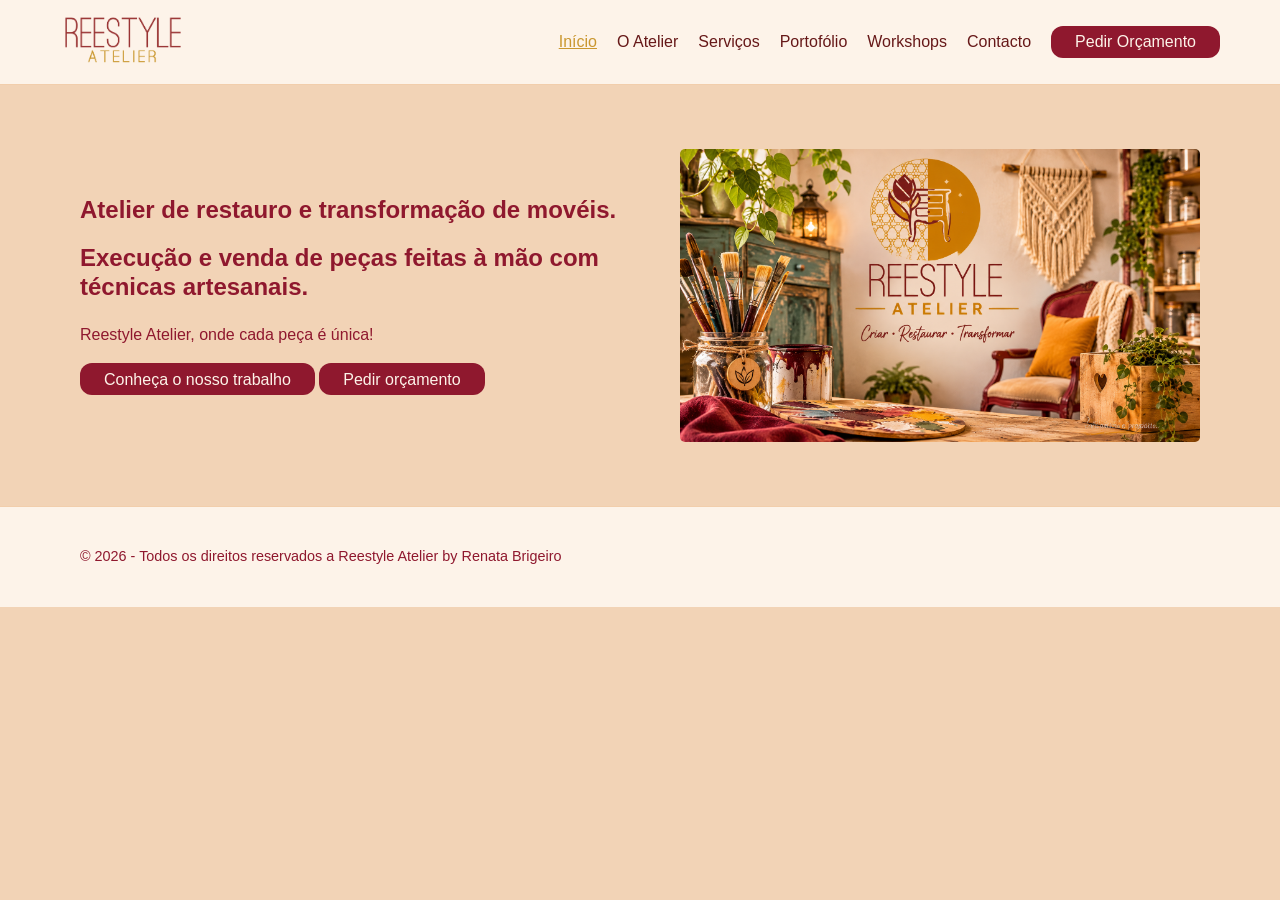
<file: index.html>
<!DOCTYPE html>
<html lang="pt">
<head>
    <meta charset="UTF-8">
    <meta name="viewport" content="width=device-width, initial-scale=1.0">
    <meta name="description" content="Reestyle Atelier - Artesanato, pintura, transformação e restauro de móveis">


    <title>Reestyle Atelier - Onde cada peça é única</title>
    <link rel="stylesheet" href="css/estilo.css">
    </head>
<body>

   <!-- Cabeçalho / TOPO de página-->
  <header class="header" id="topo">
    <div class="container header-inner">
      <a href="index.html"> <img src="img/logoReestyleMarca.png" class="logo" alt="Logotipo Reestyle Atelier"> </a>
      <nav class="menu">
        <a href="index.html" class="ativo">Início</a>
        <a href="atelier.html">O Atelier</a>
        <a href="servicos.html">Serviços</a>
        <a href="portfolio.html">Portofólio</a>
        <a href="workshop.html">Workshops</a>
        <a href="contactos.html">Contacto</a>
        <a href="orcamento.html" class="button">Pedir Orçamento</a>
      </nav>
    </div>
  </header>

  <!-- Container / Central-->
  <main class="main">
    <div class="container">
      <section class="conteudo">

        <div><h2>Atelier de restauro e transformação de movéis.</h2>
          <h2>Execução e venda de peças feitas à mão com técnicas artesanais.</h2>
          <p>Reestyle Atelier, onde cada peça é única!</p>
          <a class="button" href="portfolio.html">Conheça o nosso trabalho</a>
          <a class="button" href="orcamento.html">Pedir orçamento</a>
        </div>

        <div><img src="img/img_index.png" class="img" width="700" alt="Ilustração que transmite a essência e serviços disponíveis do Reestyle Atelier"></div>
               
      </section>
    </div>
  </main>

  <footer class="footer">
    <div class="container">
      <p>&copy; 2026 - Todos os direitos reservados a Reestyle Atelier by Renata Brigeiro</p>
    </div>
  </footer>
    
</body>
</html>
</file>
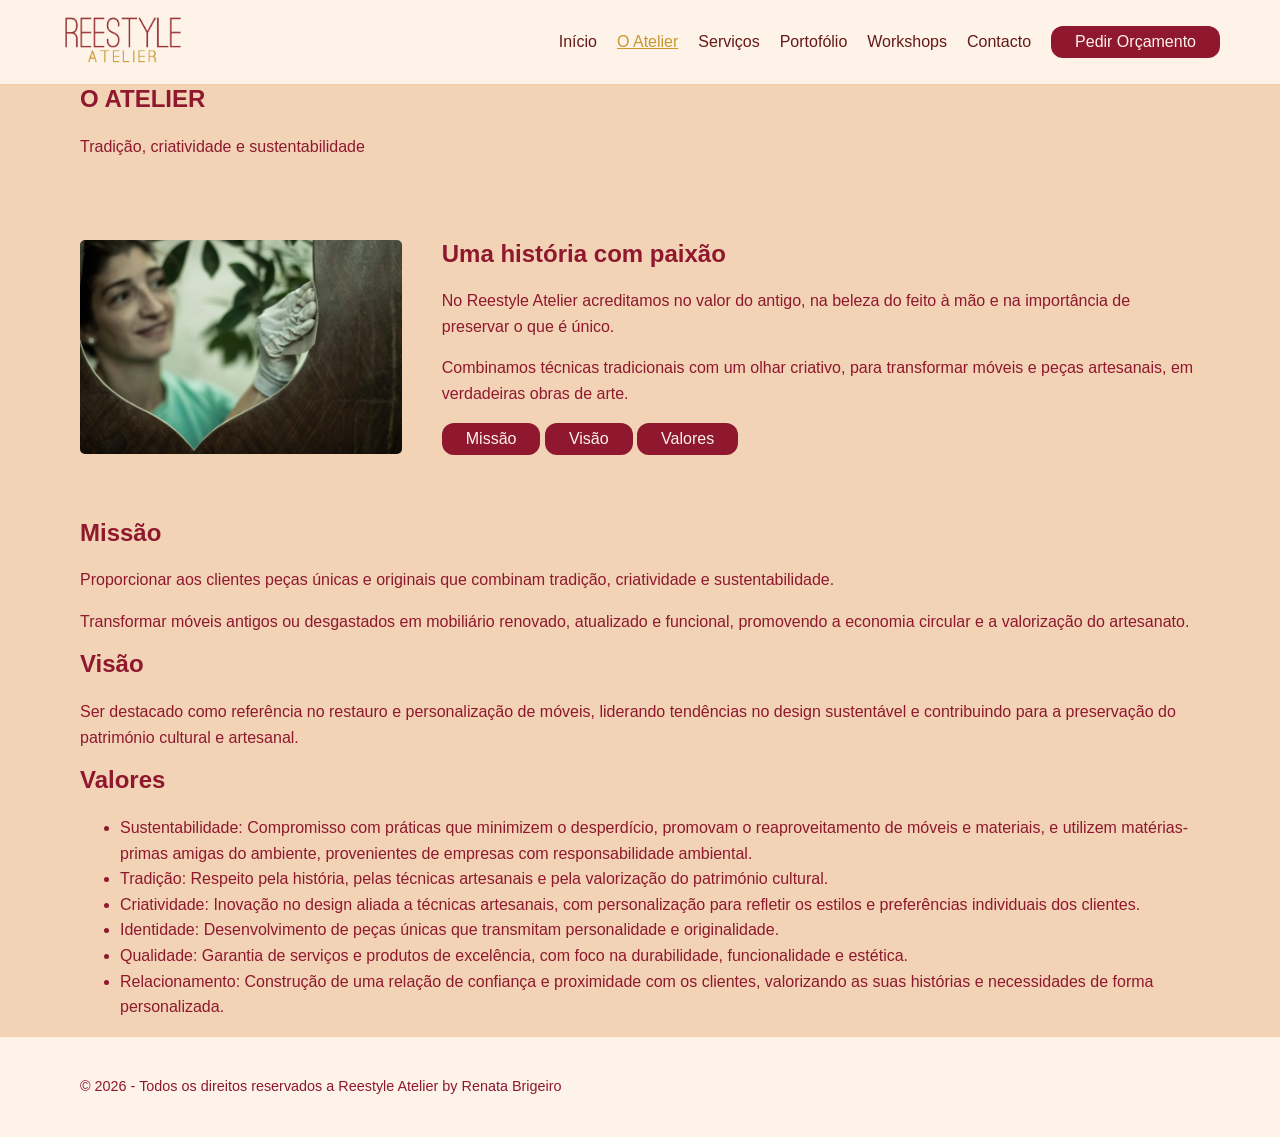
<file: atelier.html>
<!DOCTYPE html>
<html lang="pt">
<head>
    <meta charset="UTF-8">
    <meta name="viewport" content="width=device-width, initial-scale=1.0">
    <title>Reestyle Atelier</title>
    <link rel="stylesheet" href="css/estilo.css">
   
</head>
<body>
       <!-- Cabeçalho / TOPO de página-->
  <header class="header" id="topo">
    <div class="container header-inner">
      <a href="index.html"> <img src="img/logoReestyleMarca.png" class="logo" alt="Logotipo Reestyle Atelier"> </a>
      <nav class="menu">
        <a href="index.html">Início</a>
        <a href="atelier.html" class="ativo">O Atelier</a>
        <a href="servicos.html">Serviços</a>
        <a href="portfolio.html">Portofólio</a>
        <a href="workshop.html">Workshops</a>
        <a href="contactos.html">Contacto</a>
        <a href="orcamento.html" class="button">Pedir Orçamento</a>
      </nav>
    </div>
  </header>

  <!-- Container / Central-->
  <main class="main">

  <div id="topo" class="container">
    <h2>O ATELIER</h2>
    <p>Tradição, criatividade e sustentabilidade</p>
    <section class="conteudo">

        <div>
          <img src="img/oatelier.jpg" class="img" width="400" alt="A artesã restaurando uma peça no Reestyle Atelier">
        </div> 
         
        <div>
          <h2>Uma história com paixão</h2>
            <p>No Reestyle Atelier acreditamos no valor do antigo, na beleza do feito à mão e na importância
              de preservar o que é único.
            </p>
            <p>Combinamos técnicas tradicionais com um olhar criativo, para transformar móveis e peças artesanais,
              em verdadeiras obras de arte.
            </p>
            <a class="button" href="#missao">Missão</a>
            <a class="button" href="#visao">Visão</a>
            <a class="button" href="#valores">Valores</a>
          </div>
               
      </section>

      <div id="missao">
        <h2>Missão</h2>
      <p>Proporcionar aos clientes peças únicas e originais que combinam tradição, criatividade e sustentabilidade.
      </p>
      <p>Transformar móveis antigos ou desgastados em mobiliário renovado, atualizado e funcional, promovendo
        a economia circular e a valorização do artesanato.</p>
       
    </div>

    <div id="visao">
        <h2>Visão</h2>
        <p>Ser destacado como referência no restauro e personalização de móveis,
liderando tendências no design sustentável e contribuindo para a preservação
do património cultural e artesanal.</p>
       
    </div>

    <div id="valores">
        <h2>Valores</h2>
        <ul>
          <li>
            Sustentabilidade: Compromisso com práticas que minimizem o
desperdício, promovam o reaproveitamento de móveis e materiais, e
utilizem matérias-primas amigas do ambiente, provenientes de empresas
com responsabilidade ambiental.
            </li>
            <li>
              Tradição: Respeito pela história, pelas técnicas artesanais e pela
valorização do património cultural.
            </li>
            <li>
              Criatividade: Inovação no design aliada a técnicas artesanais, com
personalização para refletir os estilos e preferências individuais dos
clientes.
            </li>
            <li>
              Identidade: Desenvolvimento de peças únicas que transmitam
personalidade e originalidade.
            </li>
            <li>
              Qualidade: Garantia de serviços e produtos de excelência, com foco na
durabilidade, funcionalidade e estética.
            </li>
            <li>Relacionamento: Construção de uma relação de confiança e proximidade
com os clientes, valorizando as suas histórias e necessidades de forma
personalizada.</li>

        </ul>
       

    </div>

    </div>

    
    

  </main>

  <footer class="footer">
    <div class="container">
      <p>&copy; 2026 - Todos os direitos reservados a Reestyle Atelier by Renata Brigeiro</p>
    </div>
  </footer>

  
  
</body>
</html>
</file>
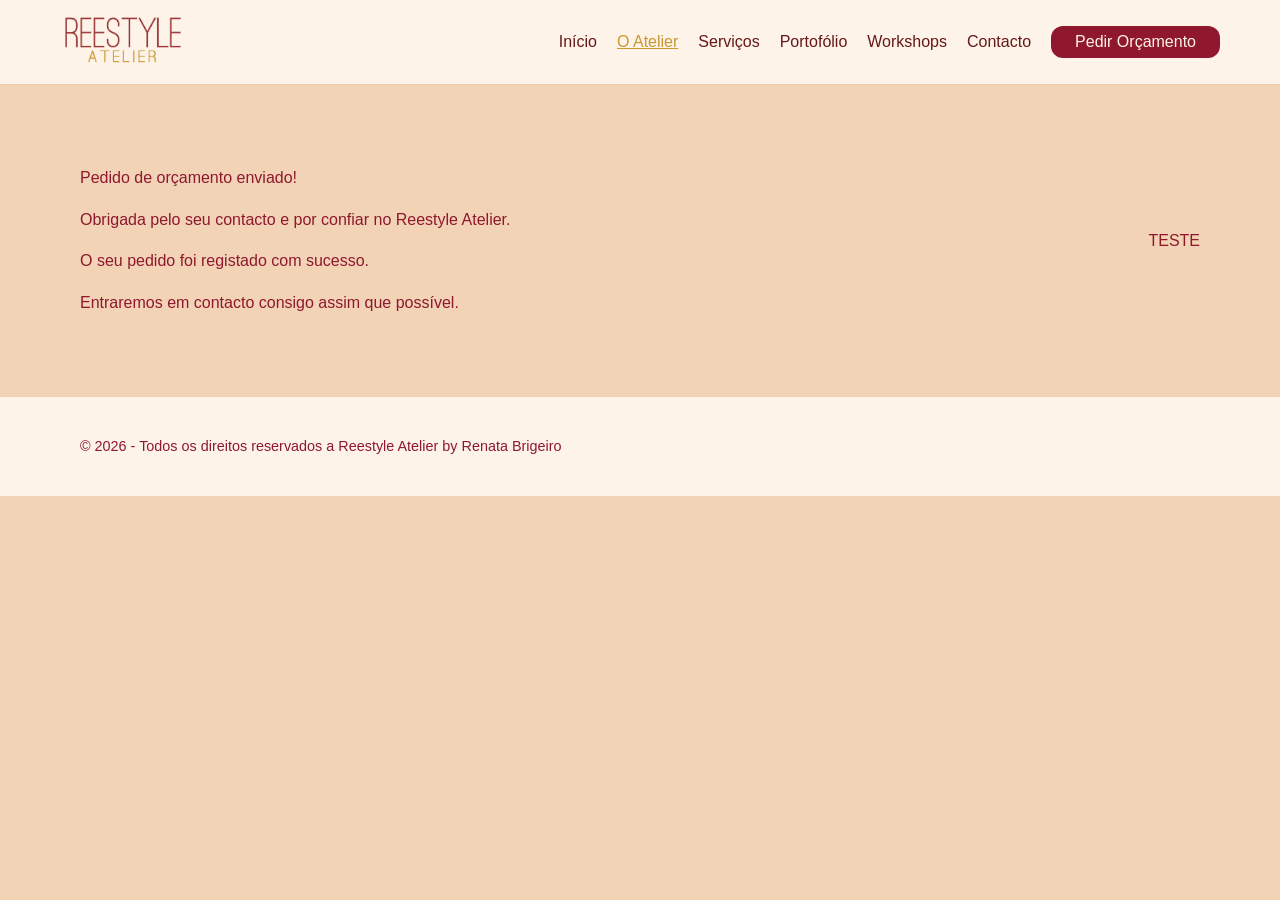
<file: confirmacao.html>
<!DOCTYPE html>
<html lang="pt">
<head>
    <meta charset="UTF-8">
    <meta name="viewport" content="width=device-width, initial-scale=1.0">
    <title>Confirmação de submissão de Formulário</title>
    <link rel="stylesheet" href="css/estilo.css">

</head>
<body>
       <!-- Cabeçalho / TOPO de página-->
  <header class="header" id="topo">
    <div class="container header-inner">
      <a href="index.html"> <img src="img/logoReestyleMarca.png" class="logo" alt="Logotipo Reestyle Atelier"> </a>
      <nav class="menu">
        <a href="index.html">Início</a>
        <a href="atelier.html" class="ativo">O Atelier</a>
        <a href="servicos.html">Serviços</a>
        <a href="portfolio.html">Portofólio</a>
        <a href="workshop.html">Workshops</a>
        <a href="contactos.html">Contacto</a>
        <a href="orcamento.html" class="button">Pedir Orçamento</a>
      </nav>
    </div>
  </header>

    <!-- Container / Central-->
  <main class="main">
    <div class="container">
      <section class="conteudo">
        <div>
            <p>Pedido de orçamento enviado! </p>
            <p>Obrigada pelo seu contacto e por confiar no Reestyle Atelier.</p>
            <p>O seu pedido foi registado com sucesso.</p>
            <p>Entraremos em contacto consigo assim que possível.</p>
        </div>
        <div class="grid grid-cols-1 sm:grid-cols-2 gap-5">
            TESTE
            
        </div>  
      </section>
    </div>
  </main>
 
    <footer class="footer">
    <div class="container">
      <p>&copy; 2026 - Todos os direitos reservados a Reestyle Atelier by Renata Brigeiro</p>
    </div>
  </footer>
    
</body>
</html>
</file>
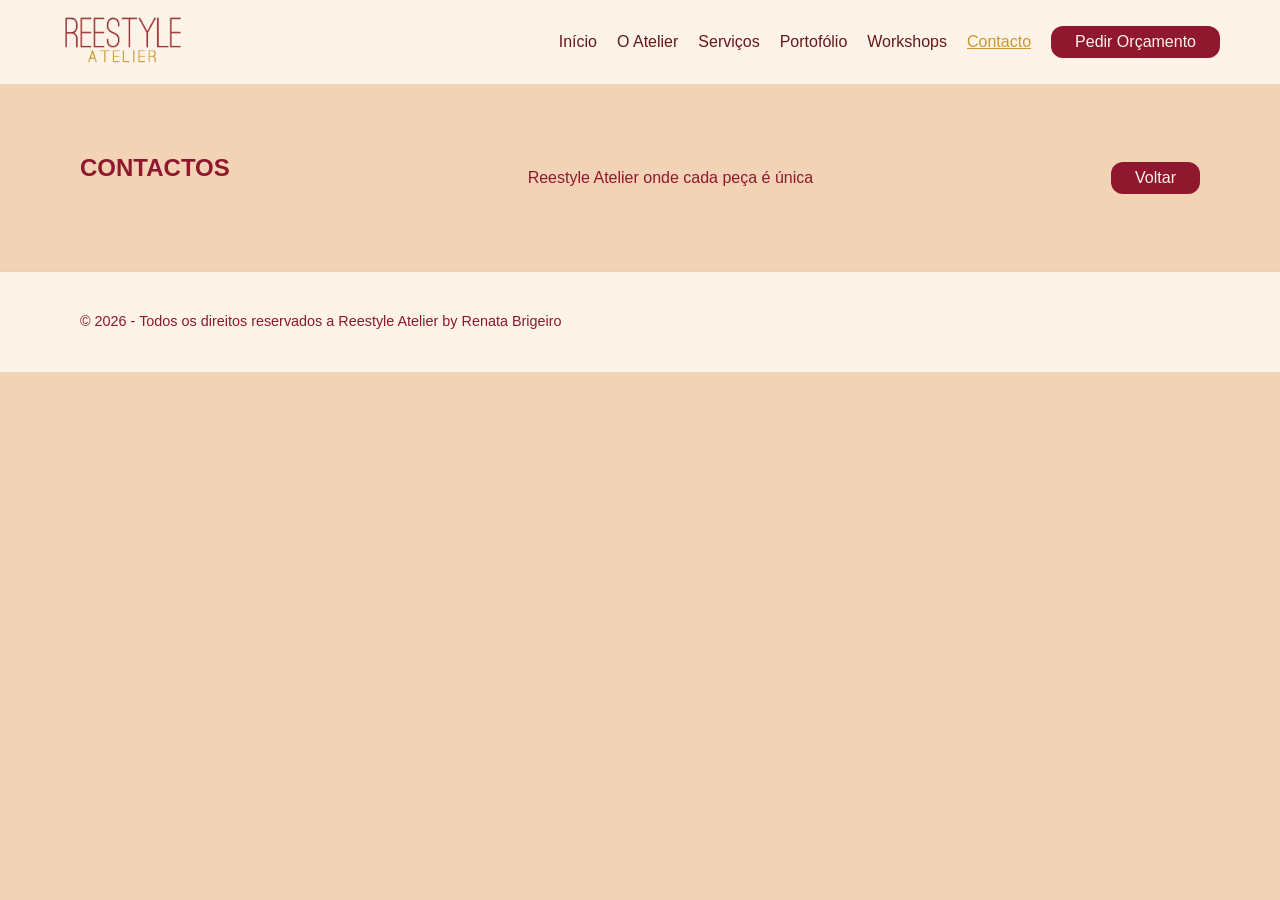
<file: contactos.html>
<!DOCTYPE html>
<html lang="pt">
<head>
    <meta charset="UTF-8">
    <meta name="viewport" content="width=device-width, initial-scale=1.0">
    <title>Contactos</title>
    <link rel="stylesheet" href="css/estilo.css">
</head>
<body>
       <!-- Cabeçalho / TOPO de página-->
  <header class="header" id="topo">
    <div class="container header-inner">
      <a href="index.html"> <img src="img/logoReestyleMarca.png" class="logo" alt="Logotipo Reestyle Atelier"> </a>
      <nav class="menu">
        <a href="index.html">Início</a>
        <a href="atelier.html">O Atelier</a>
        <a href="servicos.html">Serviços</a>
        <a href="portfolio.html">Portofólio</a>
        <a href="workshop.html">Workshops</a>
        <a href="contactos.html"  class="ativo">Contacto</a>
        <a href="orcamento.html" class="button">Pedir Orçamento</a>
      </nav>
    </div>
  </header>

    <main class="main">
    <div class="container">
      <section class="conteudo">
        <h1>CONTACTOS</h1>
        <p>Reestyle Atelier onde cada peça é única</p>
        <div>
        <a class="button" href="index.html">Voltar</a>
        
      </div>
      </section>
    </div>
  </main>

  <footer class="footer">
    <div class="container">
      <p>&copy; 2026 - Todos os direitos reservados a Reestyle Atelier by Renata Brigeiro</p>
    </div>
  </footer>
    
</body>
</html>
</file>
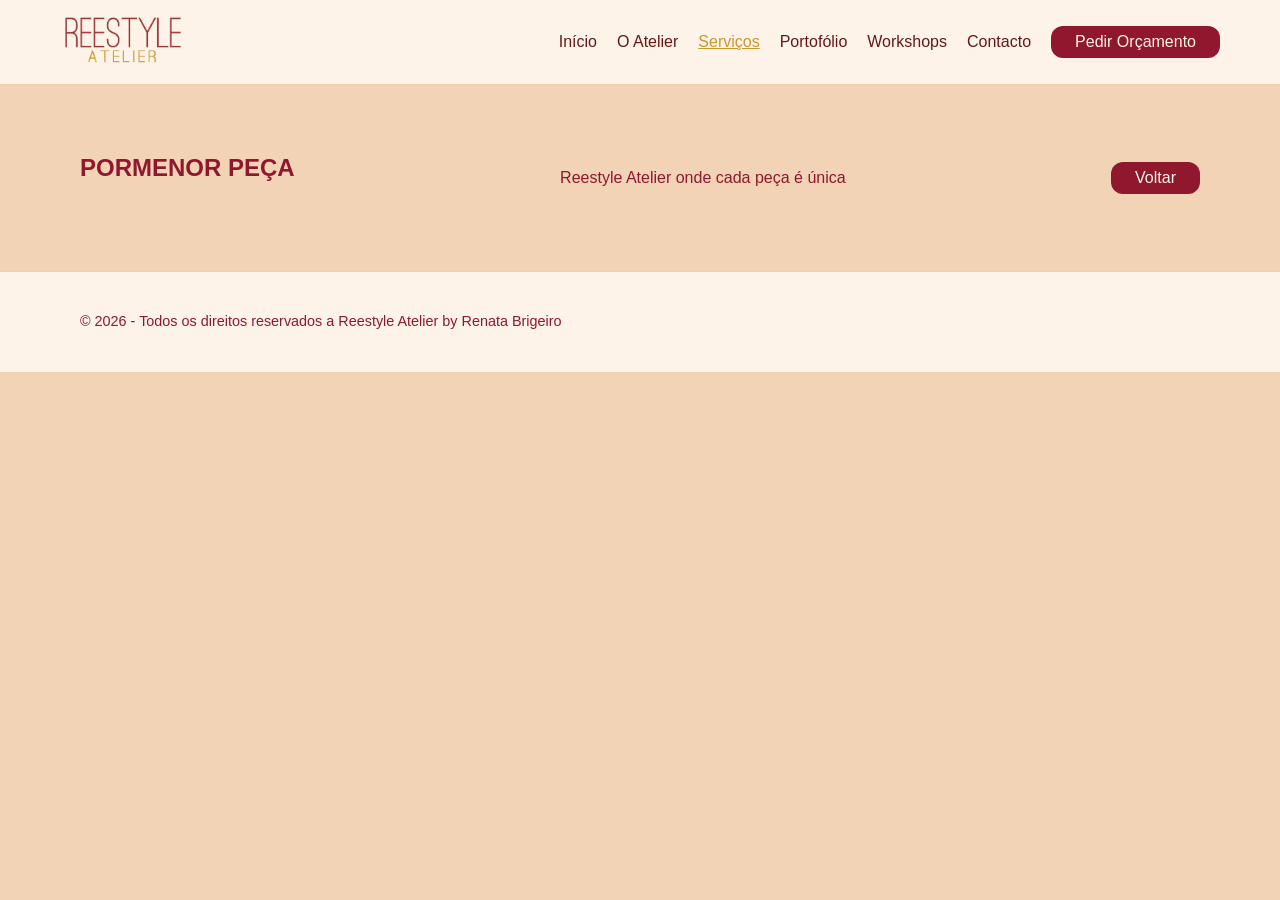
<file: peca.html>
<!DOCTYPE html>
<html lang="pt">
<head>
    <meta charset="UTF-8">
    <meta name="viewport" content="width=device-width, initial-scale=1.0">
    <title>Descrição da Peça</title>
    <link rel="stylesheet" href="css/estilo.css">
    
</head>
<body>
       <!-- Cabeçalho / TOPO de página-->
  <header class="header" id="topo">
    <div class="container header-inner">
      <a href="index.html"> <img src="img/logoReestyleMarca.png" class="logo" alt="Logotipo Reestyle Atelier"> </a>
      <nav class="menu">
        <a href="index.html">Início</a>
        <a href="atelier.html">O Atelier</a>
        <a href="servicos.html"  class="ativo">Serviços</a>
        <a href="portfolio.html">Portofólio</a>
        <a href="workshop.html">Workshops</a>
        <a href="contactos.html">Contacto</a>
        <a href="orcamento.html" class="button">Pedir Orçamento</a>
      </nav>
    </div>
  </header>

     <main class="main">
    <div class="container">
      <section class="conteudo">
        <h1>PORMENOR PEÇA</h1>
        <p>Reestyle Atelier onde cada peça é única</p>
        <div>
        <a class="button" href="index.html">Voltar</a>
        
      </div>
      </section>
    </div>
  </main>
  
    <footer class="footer">
    <div class="container">
      <p>&copy; 2026 - Todos os direitos reservados a Reestyle Atelier by Renata Brigeiro</p>
    </div>
  </footer>

</body>
</html>
</file>
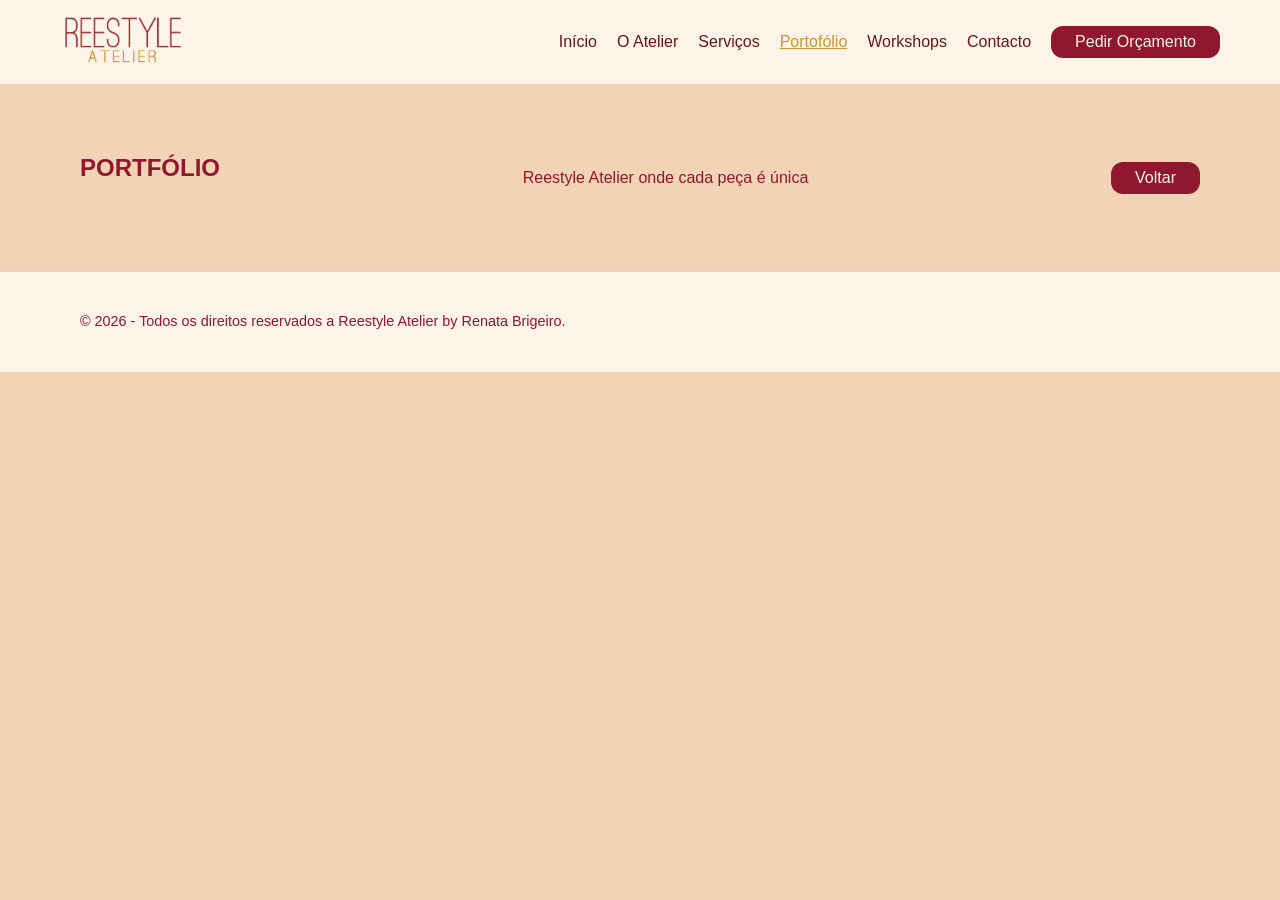
<file: portfolio.html>
<!DOCTYPE html>
<html lang="pt">
<head>
    <meta charset="UTF-8">
    <meta name="viewport" content="width=device-width, initial-scale=1.0">
    <title>Portofólio</title>
    <link rel="stylesheet" href="css/estilo.css">
    
</head>
<body>
   <!-- Cabeçalho / TOPO de página-->
  <header class="header" id="topo">
    <div class="container header-inner">
      <a href="index.html"> <img src="img/logoReestyleMarca.png" class="logo" alt="Logotipo Reestyle Atelier"> </a>
      <nav class="menu">
        <a href="index.html">Início</a>
        <a href="atelier.html">O Atelier</a>
        <a href="servicos.html">Serviços</a>
        <a href="portfolio.html"  class="ativo">Portofólio</a>
        <a href="workshop.html">Workshops</a>
        <a href="contactos.html">Contacto</a>
        <a href="orcamento.html" class="button">Pedir Orçamento</a>
      </nav>
    </div>
  </header>

  <main class="main">
    <div class="container">
      <section class="conteudo">
        <h1>PORTFÓLIO</h1>
        <p>Reestyle Atelier onde cada peça é única</p>
        <div>
        <a class="button" href="index.html">Voltar</a>
        
      </div>
      </section>
    </div>
  </main>

  

  <footer class="footer">
    <div class="container">
      <p>&copy; 2026 - Todos os direitos reservados a Reestyle Atelier by Renata Brigeiro.</p>
    </div>
  </footer>
    
</body>
</html>
</file>
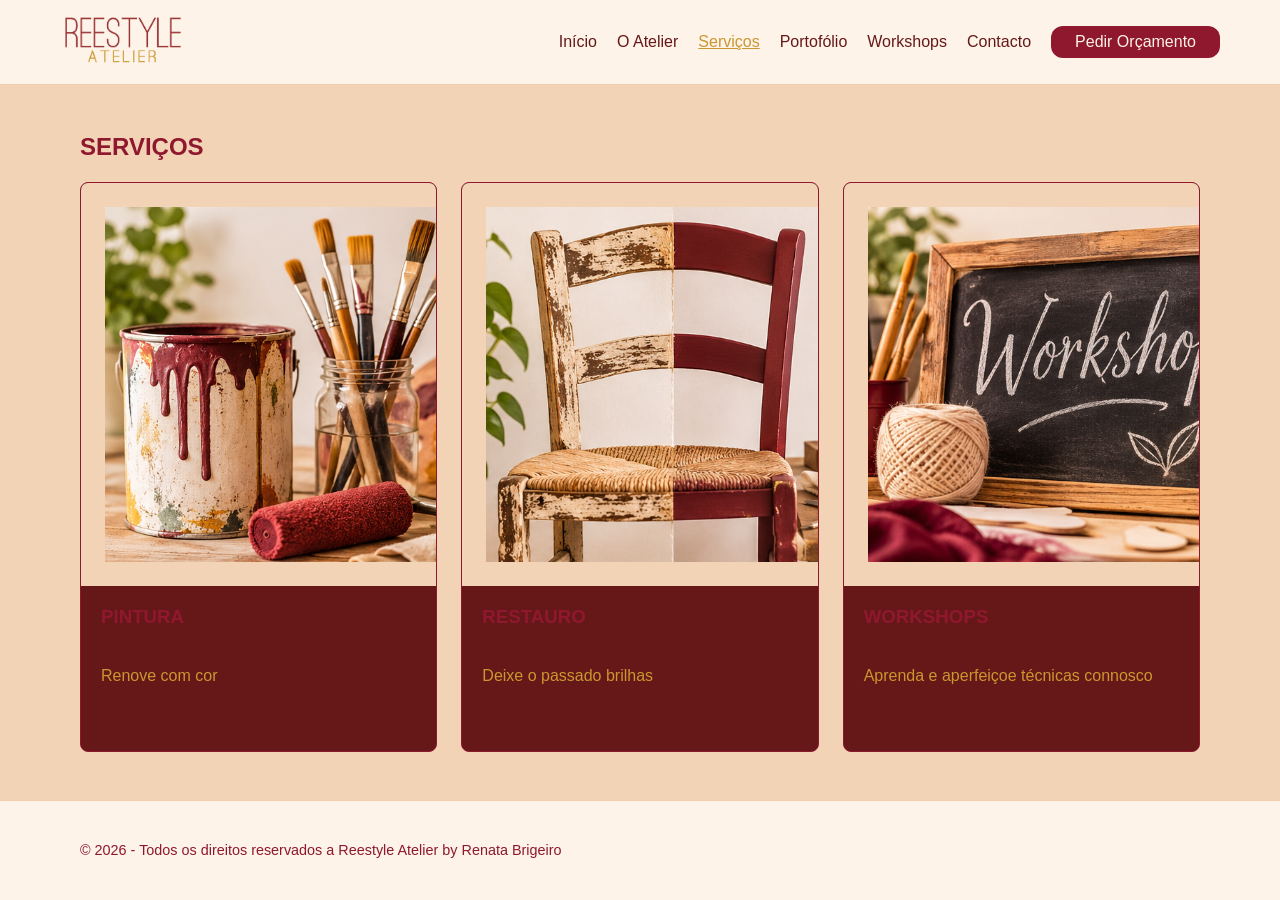
<file: servicos.html>
<!DOCTYPE html>
<html lang="pt">
<head>
    <meta charset="UTF-8">
    <meta name="viewport" content="width=device-width, initial-scale=1.0">
    <title>Serviços</title>
    <link rel="stylesheet" href="css/estilo.css">
    <link rel="stylesheet" href="css/estilo-card-grid.css">
    
</head>
<body>
       <!-- Cabeçalho / TOPO de página-->
  <header class="header" id="topo">
    <div class="container header-inner">
      <a href="index.html"> <img src="img/logoReestyleMarca.png" class="logo" alt="Logotipo Reestyle Atelier"> </a>
      <nav class="menu">
        <a href="index.html">Início</a>
        <a href="atelier.html">O Atelier</a>
        <a href="servicos.html"  class="ativo">Serviços</a>
        <a href="portfolio.html">Portofólio</a>
        <a href="workshop.html">Workshops</a>
        <a href="contactos.html">Contacto</a>
        <a href="orcamento.html" class="button">Pedir Orçamento</a>
      </nav>
    </div>
  </header>

    <main class="main">
   
 

  <!-- Serviços diponíveis / Cards -->
    <section id="servicos" class="container">
      <div class="conteudo-servicos">
        <h1>SERVIÇOS</h1>
       
          
        <!-- Grelha de cartões: 1 coluna no telemóvel, 2 no tablet, 4 no computador -->
        <div class="card-grid">

          <article class="card">
            <img src="img/pintura.png" alt="Pintura com técnina de pátina" class="card-img">
            <div class="card-body">
              <h3>PINTURA</h3>
              <p>Renove com cor</p>
              <a href="pintura.html">Saiba mais</a>
            </div>
          </article>

          <article class="card">
            <img src="img/restauro.png" alt="Serviço de Restauro e Transformação de Móveis" class="card-img">
            <div class="card-body">
              <h3>RESTAURO</h3>
              <p>Deixe o passado brilhas</p>
              <a href="restauro.html">Saiba mais</a>
            </div>
          </article>

          <article class="card">
            <img src="img/workshops.png" alt="Workshops de técnicas de pintura e restauro" class="card-img">
            <div class="card-body">
              <h3>WORKSHOPS</h3>
              <p>Aprenda e aperfeiçoe técnicas connosco</p>
              <a href="workshop.html">Saiba mais</a>
            </div>
          </article>

        </div>
      </div>
    </section>

  </main>

  <footer class="footer">
    <div class="container">
      <p>&copy; 2026 - Todos os direitos reservados a Reestyle Atelier by Renata Brigeiro</p>
    </div>
  </footer>
    
</body>
</html>
</file>
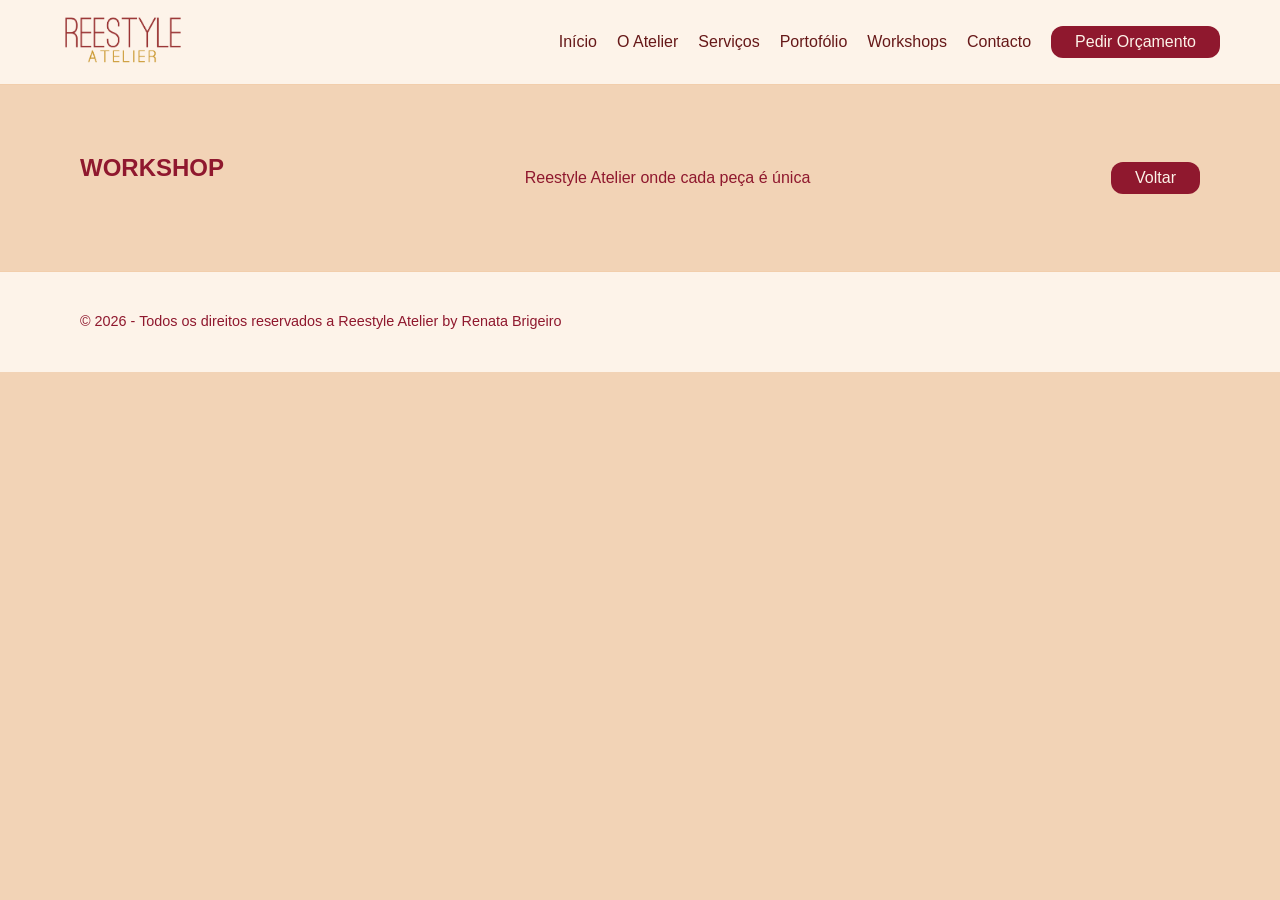
<file: workshop.html>
<!DOCTYPE html>
<html lang="pt">
<head>
    <meta charset="UTF-8">
    <meta name="viewport" content="width=device-width, initial-scale=1.0">
    <title>Workshop</title>
    <link rel="stylesheet" href="css/estilo.css">
    
</head>
<body>
       <!-- Cabeçalho / TOPO de página-->
  <header class="header" id="topo">
    <div class="container header-inner">
      <a href="index.html"> <img src="img/logoReestyleMarca.png" class="logo" alt="Logotipo Reestyle Atelier"> </a>
      <nav class="menu">
        <a href="index.html" >Início</a>
        <a href="atelier.html">O Atelier</a>
        <a href="servicos.html">Serviços</a>
        <a href="portfolio.html">Portofólio</a>
        <a href="workshop.html" class="action">Workshops</a>
        <a href="contactos.html">Contacto</a>
        <a href="orcamento.html" class="button">Pedir Orçamento</a>
      </nav>
    </div>
  </header>

    <main class="main">
    <div class="container">
      <section class="conteudo">
        <h1>WORKSHOP</h1>
        <p>Reestyle Atelier onde cada peça é única</p>
        <div>
        <a class="button" href="index.html">Voltar</a>
        
      </div>
      </section>
    </div>
  </main>

    <footer class="footer">
    <div class="container">
      <p>&copy; 2026 - Todos os direitos reservados a Reestyle Atelier by Renata Brigeiro</p>
    </div>
  </footer>
    
</body>
</html>
</file>
<file: css/estilo.css>
:root{
--cor-fundo:#f2d3b6;
--cor-header:#fdf3e9;
--cor-texto:#8f182e;
--cor-linha: #f2ceac;
--cor-soft-destaque:#ca9730;
--cor-destaque:#661818;
--shadow:0 14px 35px rgba(69,48,31,.10);
--fonte-serif:Georgia,'Times New Roman',serif;
--fonte-sans:Arial,Helvetica,sans-serif
}

body{
    margin:0;
    color:var(--cor-texto);
    background-color:var(--cor-fundo);
    font-family:var(--fonte-sans);
    font-size: 1rem;
    line-height:1.6;
}

h1,h2,h3 {
    line-height: 1.2;
    margin-top: 0;
}

a{
    color: var(--cor-destaque);
    text-decoration: none;
}
a:hover, a:focus{
    color: var(--cor-soft-destaque);
}

.menu {
  display: flex;
  align-items: center;
  gap: 20px;
}

.container{
    max-width: 1160px;
    width: 100%;
    margin: 0 auto;
    padding: 0 20px;
    box-sizing: border-box;
}

/*
.container{
    width:min(1160px,calc(100% - 40px));
    margin-inline:auto;
} */

.conteudo{
    display: flex;
    align-items: center;
    justify-content: space-between;
    gap: 40px;
    padding: 4rem 0;
}

.img{
    max-width: 100%;
    border-radius: 5px;
    height: auto;
    display: block;
}

.logo{
    width: 8rem;
    height: auto;
    align-items: left;
}

.button{
  display: inline-block;
  background-color: var(--cor-texto);
  color: var(--cor-header);
  font-weight: 500;
  text-decoration: none;
  padding: 0.2rem 1.5rem;
  border-radius: 12px;
  transition: background-color 0.2s;
}
.button:hover, .button:focus{
    background-color: var(--cor-soft-destaque);
    color: var(--cor-header);
}

.ativo{
    
    text-decoration: underline;
    color: var(--cor-soft-destaque);

}

.header{
    background-color: var(--cor-header);
    border-bottom: 1px solid var(--cor-linha);
    position: sticky;
    top:0;
    z-index: 10;
}

.header-inner{
    display: flex;
    width: 100%;
    max-width: 1200px;
    align-items: center;
    justify-content: space-between;
    gap: 28px;
    padding-top: 0.75rem;
    padding-bottom: 0.75rem;
}

.footer{
    background-color: var(--cor-header);
    border-top: 1px solid var(--cor-linha);
    padding: 1.5rem 0;
    font-size: 0.9rem;
}
/*.banner1{
    background-image: url("img/baner1.jpg");
    background-size: cover;
    background-position: center;
    background-repeat: no-repeat;
    padding: 80px 20px;
    color: var(--cor-soft-destaque);
}*/

@media (max-width: 760px){
    .header-inner {
        flex-direction: column;
        gap: 15px;
    }

    .menu{
        flex-wrap: wrap;
        justify-content: center;
    }

    .conteudo{
        flex-direction: column;
        text-align: center;
        padding: 2.5rem 0;
    }

    .button{
        justify-content: center;
    }

    

}
</file>
<file: css/estilo-card-grid.css>
:root{
--cor-fundo:#f2d3b6;
--cor-header:#fdf3e9;
--cor-texto:#8f182e;
--cor-linha: #f2ceac;
--cor-soft-destaque:#ca9730;
--cor-destaque:#661818;
--raio:8px;
--shadow:0 14px 35px rgba(69,48,31,.10);
--fonte-serif:Georgia,'Times New Roman',serif;
--fonte-sans:Arial,Helvetica,sans-serif
}

.conteudo-servicos {
    display: block;
    padding: 3rem 0;
}

.conteudo-servicos h2 {
    margin-bottom: 15px;
}

.card-grid{
  display: grid;
  grid-template-columns: 1fr;   /* telemóvel: 1 coluna */
  gap: 1.5rem;
}

.card {
  background-color: var(--cor-destaque);
  border: 1px solid var(--cor-texto);
  border-radius: var(--raio);
  overflow: hidden;
  display: flex;
  flex-direction: column;
  transition: transform 0.2s;
}


.card-img{
  width: 100%;
  aspect-ratio: 1 / 1;          /* imagem sempre quadrada */
  object-fit: cover;
  background-color: var(--cor-fundo);
  padding: 1.5rem;
}

/* Variante para fotografias: sem margem interior, a foto ocupa o espaço todo */
.card-img-foto {
  padding: 0;
  background-color: var(--cor-fundo);
}

.card-body {
  padding: 1.25rem;
  display: flex;
  flex-direction: column;
  flex-grow: 1;                 /* todos os cartões ficam com a mesma altura */
}

.card-body p {
  color: var(--cor-soft-destaque);
  flex-grow: 1;                 /* empurra o link para o fundo do cartão */
}

.card-link {
  font-weight: 600;
  text-decoration: none;
}


/* Tablet */
@media (min-width: 600px) {
    .card-grid {
        grid-template-columns: repeat(2, 1fr);
    }
}

/* pc */
@media (min-width: 900px) {
    .card-grid {
        grid-template-columns: repeat(3, 1fr);
    }
}
</file>
